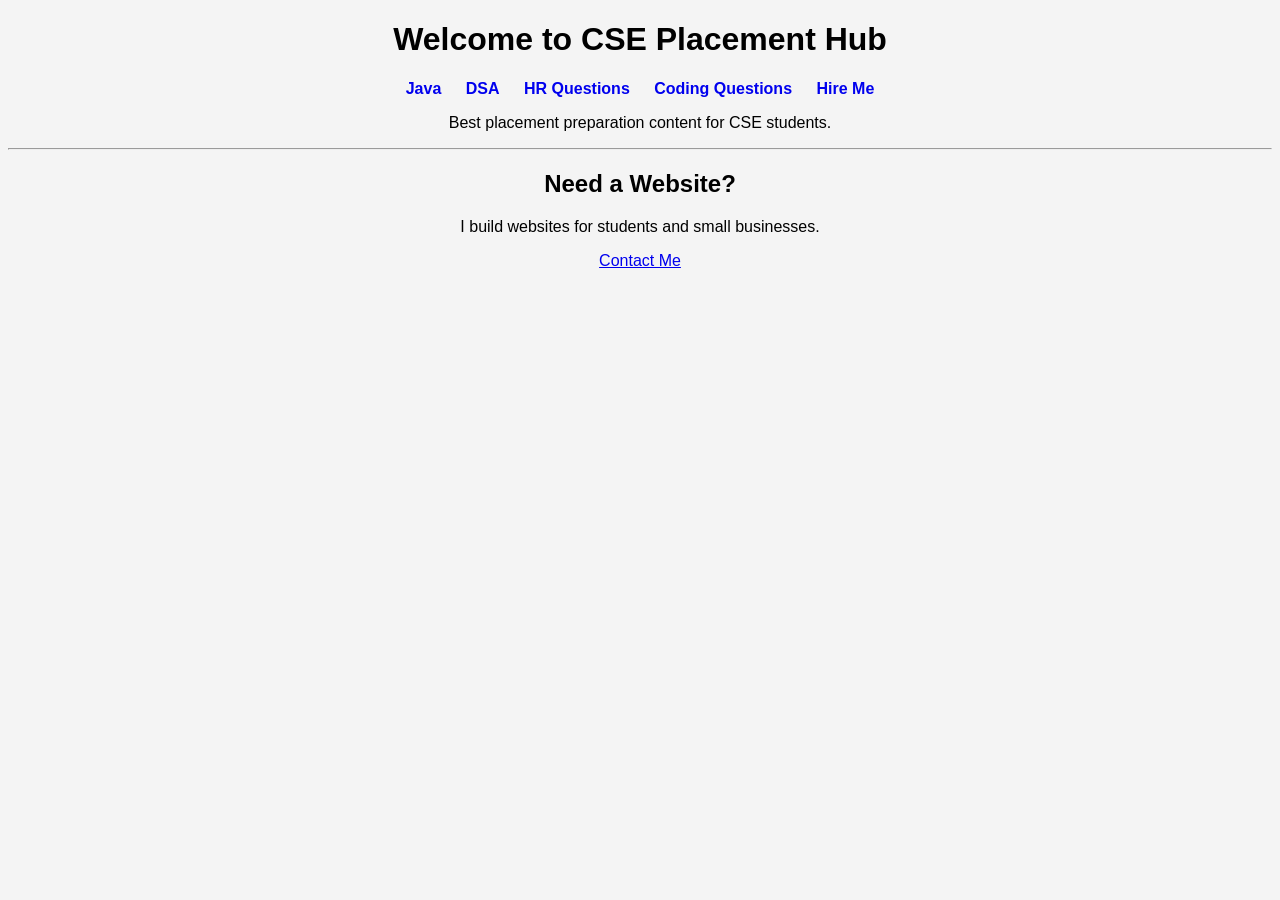
<file: index.html>
<!DOCTYPE html>
<html>
<head>
    <title>CSE Placement Hub</title>
    <link rel="stylesheet" href="style.css">
</head>
<body>

    <h1>Welcome to CSE Placement Hub</h1>

    <nav>
        <a href="java.html">Java</a>
        <a href="dsa.html">DSA</a>
        <a href="hr.html">HR Questions</a>
        <a href="coding.html">Coding Questions</a>
        <a href="portfolio.html">Hire Me</a>
    </nav>

    <p>Best placement preparation content for CSE students.</p>

    <hr>

    <h2>Need a Website?</h2>
    <p>I build websites for students and small businesses.</p>
    <a href="portfolio.html">Contact Me</a>

</body>
</html>
</file>
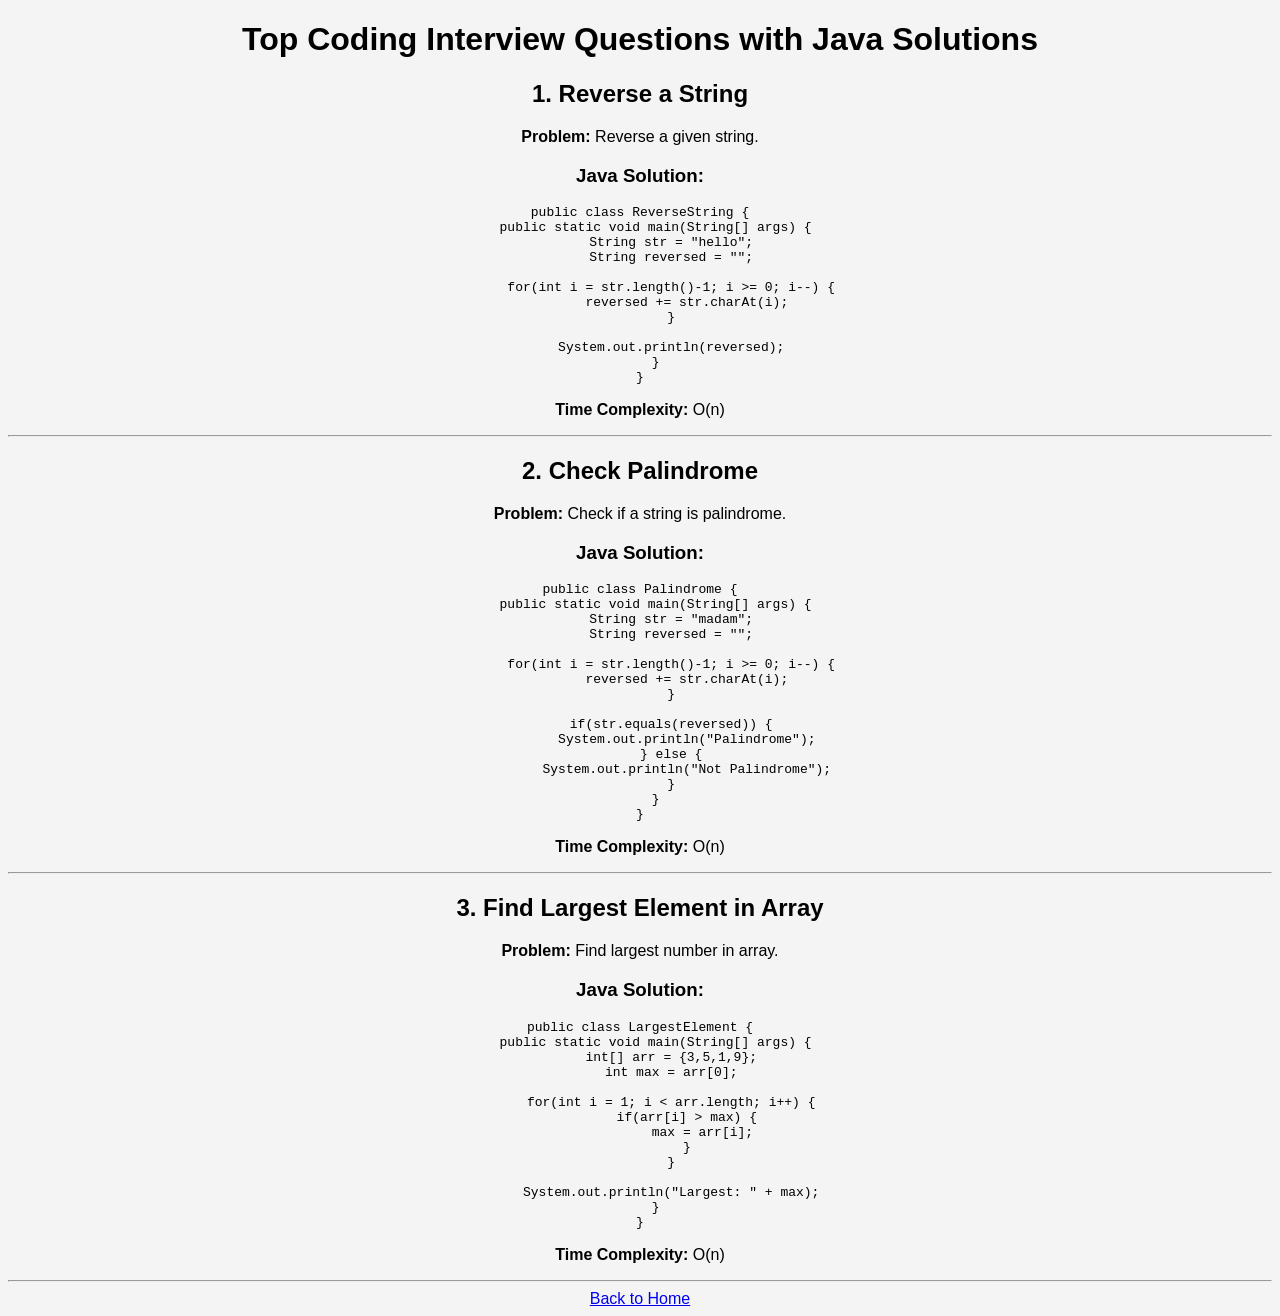
<file: coding.html>
<!DOCTYPE html>
<html>
<head>
    <title>Coding Interview Questions</title>
    <link rel="stylesheet" href="style.css">
</head>
<body>

<h1>Top Coding Interview Questions with Java Solutions</h1>

<h2>1. Reverse a String</h2>
<p><strong>Problem:</strong> Reverse a given string.</p>

<h3>Java Solution:</h3>
<pre>
public class ReverseString {
    public static void main(String[] args) {
        String str = "hello";
        String reversed = "";

        for(int i = str.length()-1; i >= 0; i--) {
            reversed += str.charAt(i);
        }

        System.out.println(reversed);
    }
}
</pre>

<p><strong>Time Complexity:</strong> O(n)</p>

<hr>

<h2>2. Check Palindrome</h2>
<p><strong>Problem:</strong> Check if a string is palindrome.</p>

<h3>Java Solution:</h3>
<pre>
public class Palindrome {
    public static void main(String[] args) {
        String str = "madam";
        String reversed = "";

        for(int i = str.length()-1; i >= 0; i--) {
            reversed += str.charAt(i);
        }

        if(str.equals(reversed)) {
            System.out.println("Palindrome");
        } else {
            System.out.println("Not Palindrome");
        }
    }
}
</pre>

<p><strong>Time Complexity:</strong> O(n)</p>

<hr>

<h2>3. Find Largest Element in Array</h2>
<p><strong>Problem:</strong> Find largest number in array.</p>

<h3>Java Solution:</h3>
<pre>
public class LargestElement {
    public static void main(String[] args) {
        int[] arr = {3,5,1,9};
        int max = arr[0];

        for(int i = 1; i < arr.length; i++) {
            if(arr[i] > max) {
                max = arr[i];
            }
        }

        System.out.println("Largest: " + max);
    }
}
</pre>

<p><strong>Time Complexity:</strong> O(n)</p>

<hr>

<a href="index.html">Back to Home</a>

</body>
</html>
</file>
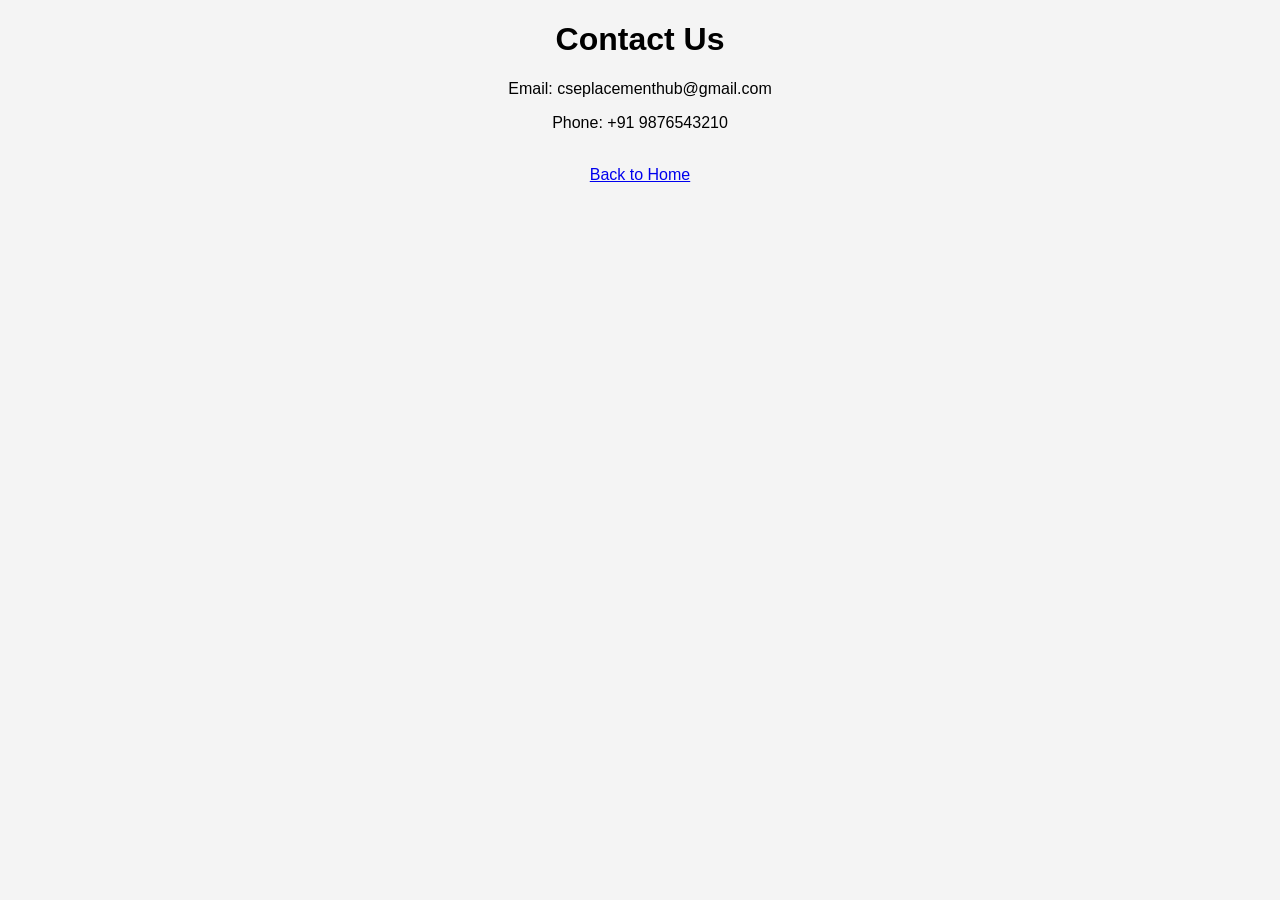
<file: contact.html>
<!DOCTYPE html>
<html>
<head>
    <title>Contact Us</title>
    <link rel="stylesheet" href="style.css">
</head>
<body>

    <h1>Contact Us</h1>

    <p>Email: cseplacementhub@gmail.com</p>
    <p>Phone: +91 9876543210</p>

    <br>
    <a href="index.html">Back to Home</a>

</body>
</html>
</file>
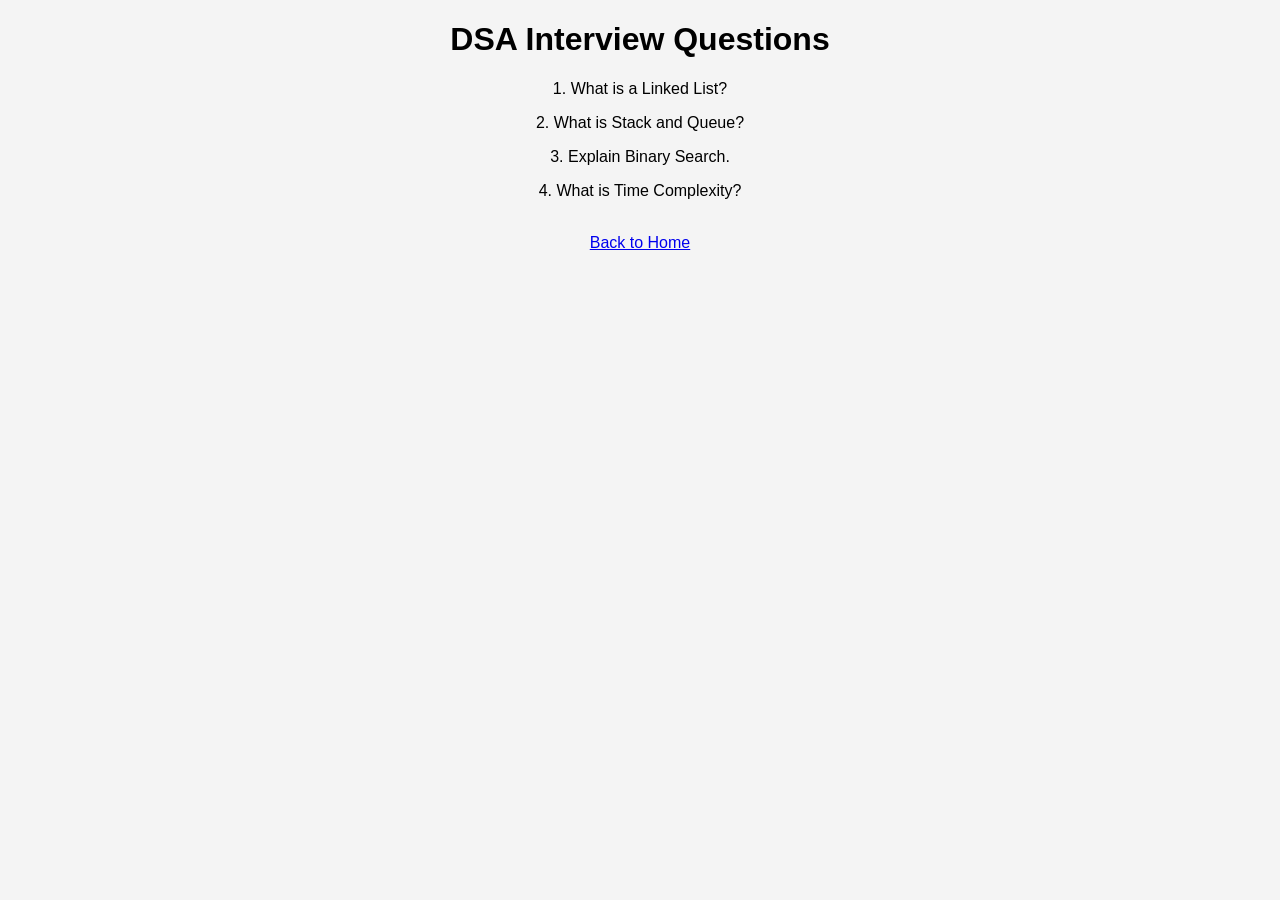
<file: dsa.html>
<!DOCTYPE html>
<html>
<head>
    <title>DSA Interview Questions</title>
    <link rel="stylesheet" href="style.css">
</head>
<body>

    <h1>DSA Interview Questions</h1>

    <p>1. What is a Linked List?</p>
    <p>2. What is Stack and Queue?</p>
    <p>3. Explain Binary Search.</p>
    <p>4. What is Time Complexity?</p>

    <br>
    <a href="index.html">Back to Home</a>

</body>
</html>
</file>
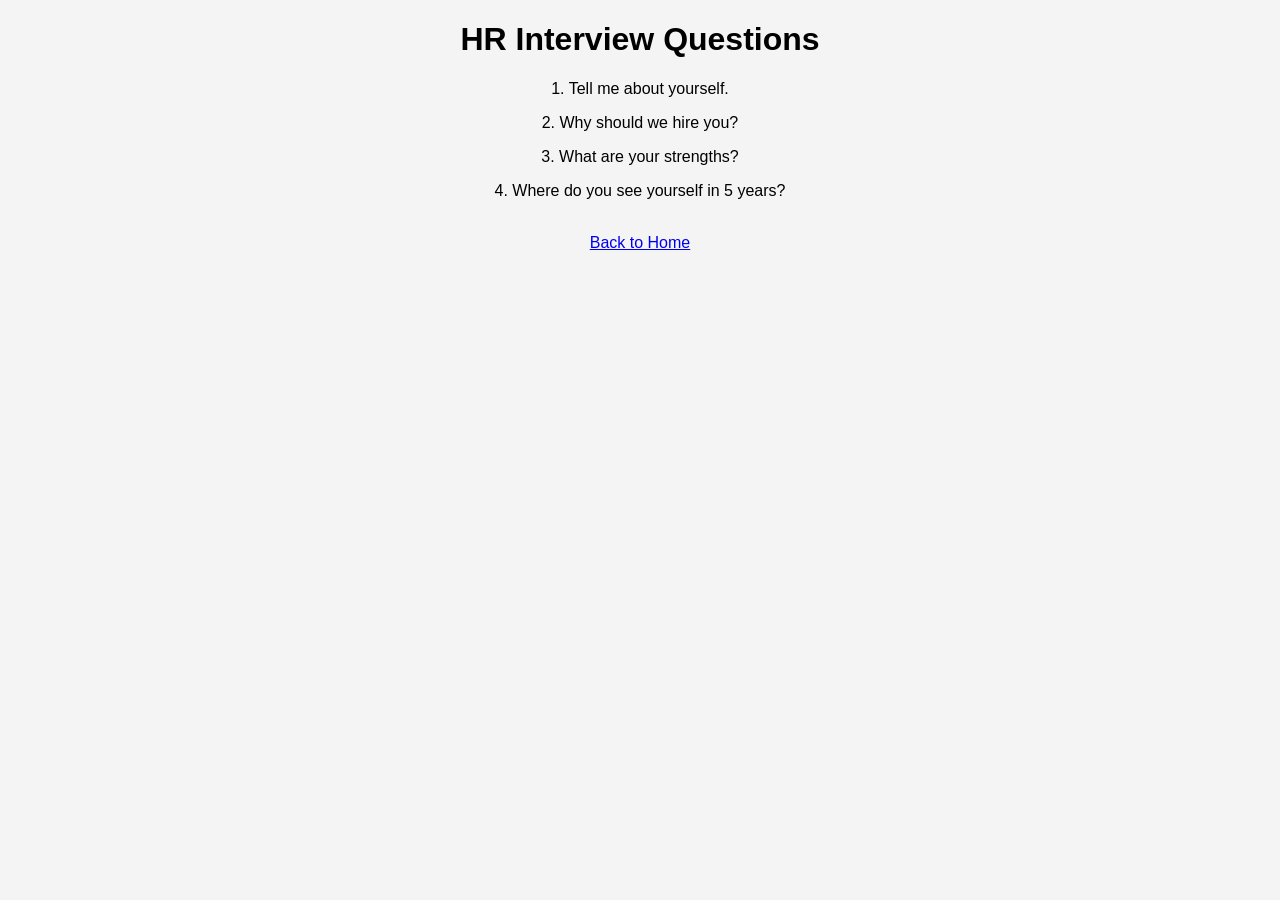
<file: hr.html>
<!DOCTYPE html>
<html>
<head>
    <title>HR Interview Questions</title>
    <link rel="stylesheet" href="style.css">
</head>
<body>

    <h1>HR Interview Questions</h1>

    <p>1. Tell me about yourself.</p>
    <p>2. Why should we hire you?</p>
    <p>3. What are your strengths?</p>
    <p>4. Where do you see yourself in 5 years?</p>

    <br>
    <a href="index.html">Back to Home</a>

</body>
</html>
</file>
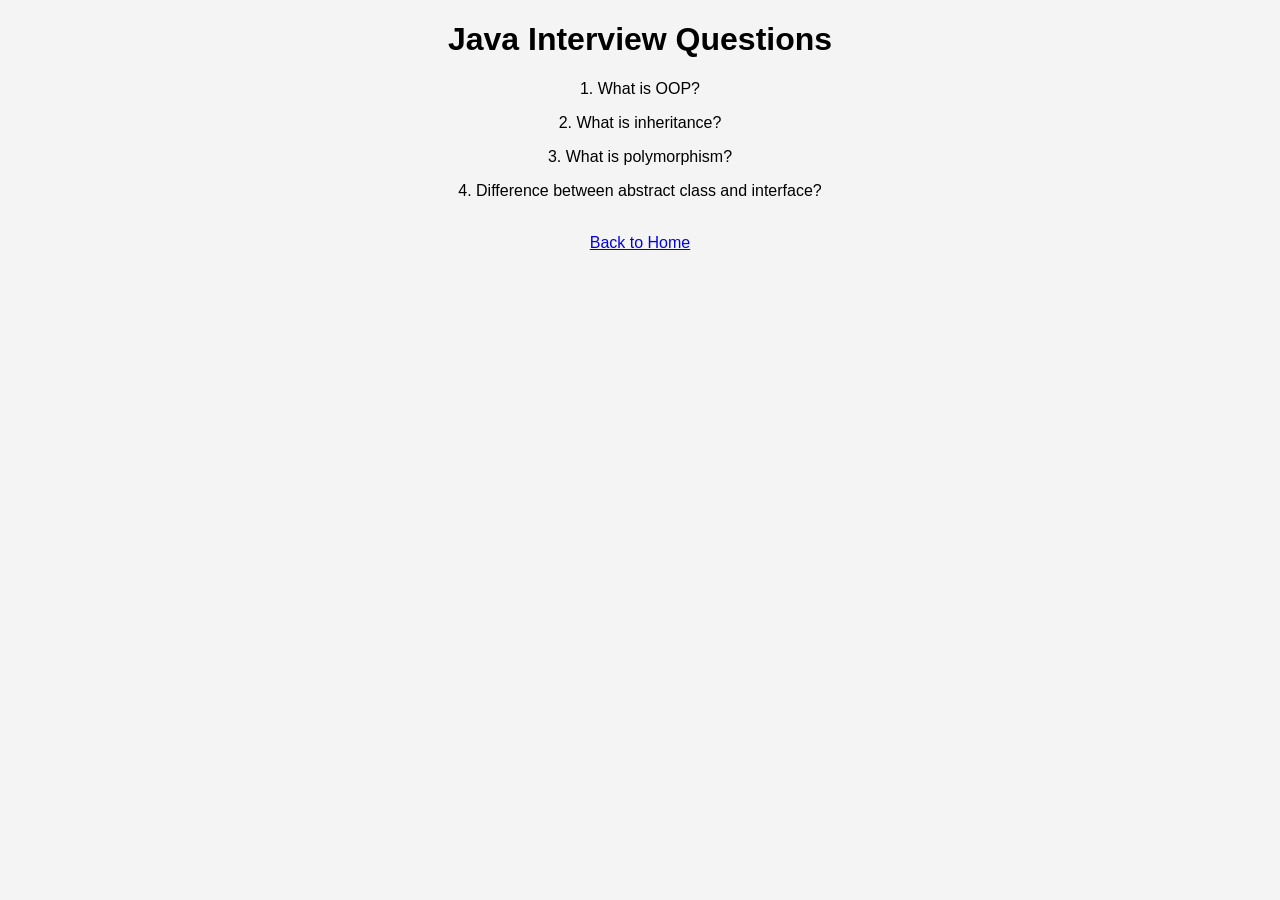
<file: java.html>
<!DOCTYPE html>
<html>
<head>
    <title>Java Interview Questions</title>
    <link rel="stylesheet" href="style.css">
</head>
<body>

    <h1>Java Interview Questions</h1>

    <p>1. What is OOP?</p>
    <p>2. What is inheritance?</p>
    <p>3. What is polymorphism?</p>
    <p>4. Difference between abstract class and interface?</p>

    <br>
    <a href="index.html">Back to Home</a>

</body>
</html>
</file>
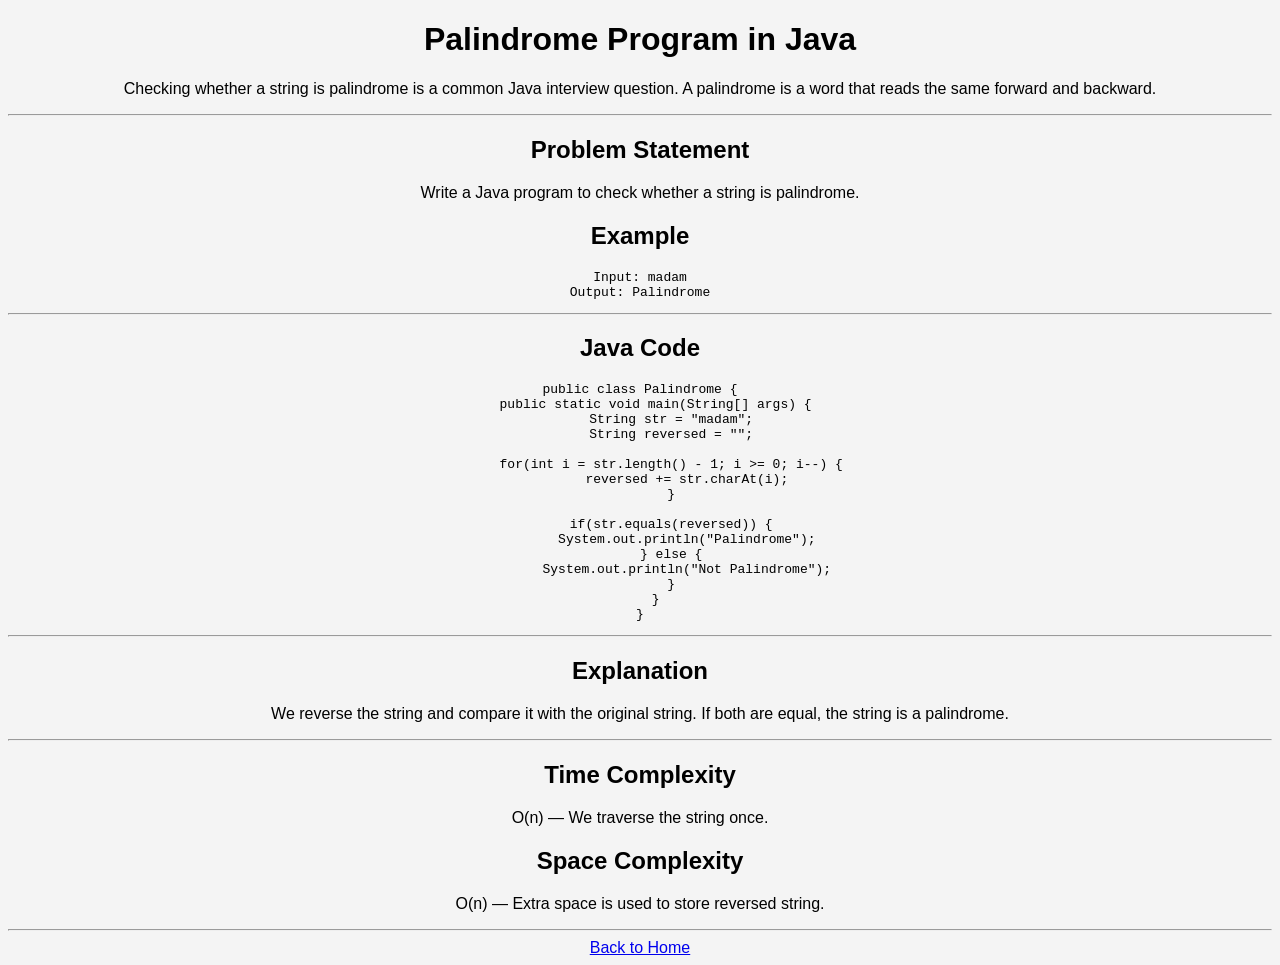
<file: palindrome-program-in-java.html>
<!DOCTYPE html>
<html>
<head>
    <title>Palindrome Program in Java with Example | CSE Placement Hub</title>
    <meta name="description" content="Palindrome Program in Java with example, explanation, time complexity and interview tips. Beginner friendly guide.">
    <link rel="stylesheet" href="style.css">
</head>
<body>

<h1>Palindrome Program in Java</h1>

<p>
Checking whether a string is palindrome is a common Java interview question.
A palindrome is a word that reads the same forward and backward.
</p>

<hr>

<h2>Problem Statement</h2>
<p>Write a Java program to check whether a string is palindrome.</p>

<h2>Example</h2>
<pre>
Input: madam
Output: Palindrome
</pre>

<hr>

<h2>Java Code</h2>
<pre>
public class Palindrome {
    public static void main(String[] args) {
        String str = "madam";
        String reversed = "";

        for(int i = str.length() - 1; i >= 0; i--) {
            reversed += str.charAt(i);
        }

        if(str.equals(reversed)) {
            System.out.println("Palindrome");
        } else {
            System.out.println("Not Palindrome");
        }
    }
}
</pre>

<hr>

<h2>Explanation</h2>
<p>
We reverse the string and compare it with the original string.
If both are equal, the string is a palindrome.
</p>

<hr>

<h2>Time Complexity</h2>
<p>O(n) — We traverse the string once.</p>

<h2>Space Complexity</h2>
<p>O(n) — Extra space is used to store reversed string.</p>

<hr>

<a href="index.html">Back to Home</a>

</body>
</html>
</file>
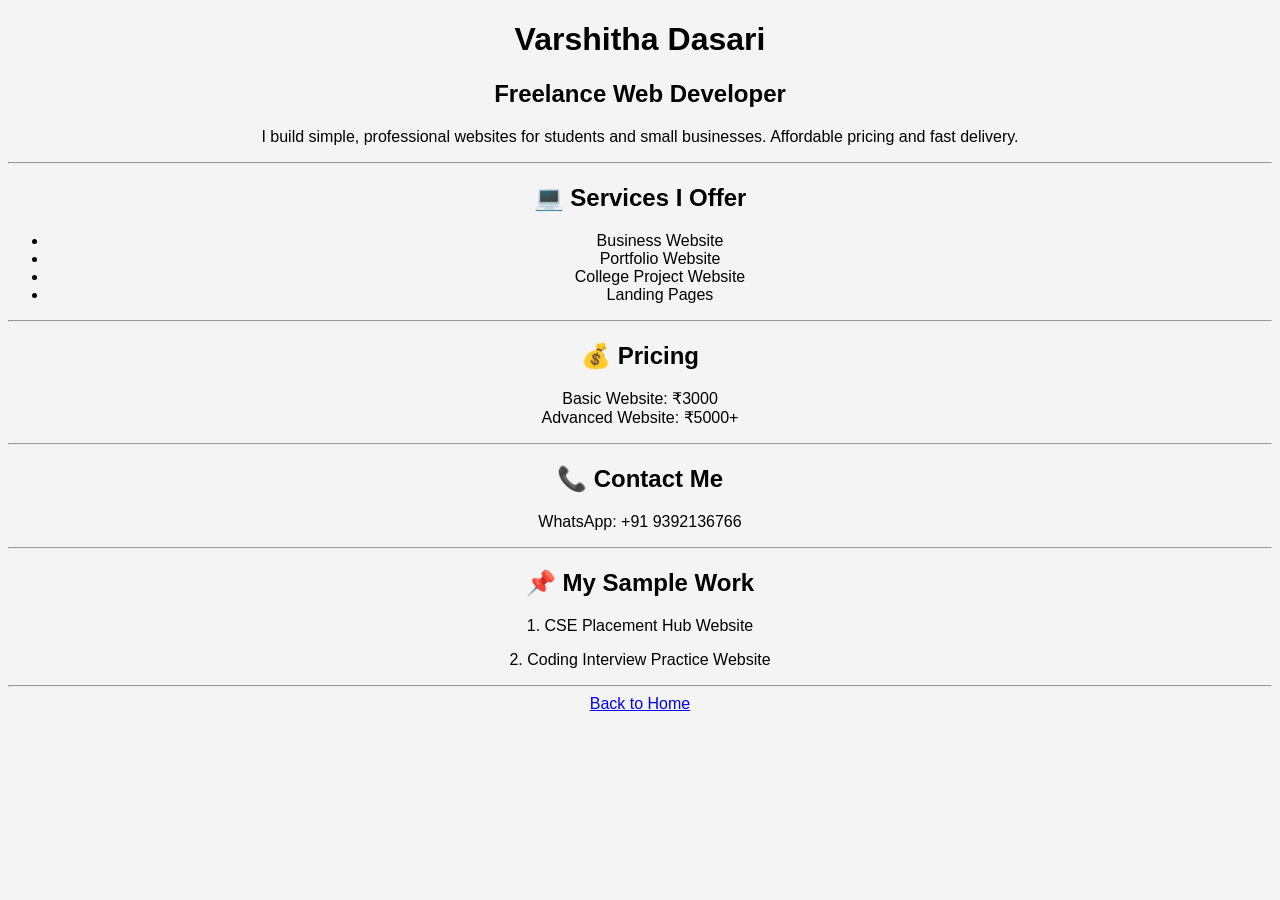
<file: portfolio.html>
<!DOCTYPE html>
<html>
<head>
    <title>Varshitha Dasari | Web Developer</title>
    <meta name="description" content="Freelance web developer building websites for students and small businesses. Affordable and professional websites.">
    <link rel="stylesheet" href="style.css">
</head>
<body>

<h1>Varshitha Dasari</h1>
<h2>Freelance Web Developer</h2>

<p>
I build simple, professional websites for students and small businesses.
Affordable pricing and fast delivery.
</p>

<hr>

<h2>💻 Services I Offer</h2>

<ul>
    <li>Business Website</li>
    <li>Portfolio Website</li>
    <li>College Project Website</li>
    <li>Landing Pages</li>
</ul>

<hr>

<h2>💰 Pricing</h2>

<p>
Basic Website: ₹3000<br>
Advanced Website: ₹5000+
</p>

<hr>

<h2>📞 Contact Me</h2>

<p>
WhatsApp: +91 9392136766
</p>

<hr>

<h2>📌 My Sample Work</h2>

<p>1. CSE Placement Hub Website</p>
<p>2. Coding Interview Practice Website</p>

<hr>

<a href="index.html">Back to Home</a>

</body>
</html>
</file>
<file: style.css>
body {
    font-family: Arial;
    text-align: center;
    background-color: #f4f4f4;
}

nav a {
    margin: 10px;
    text-decoration: none;
    font-weight: bold;
}
</file>
